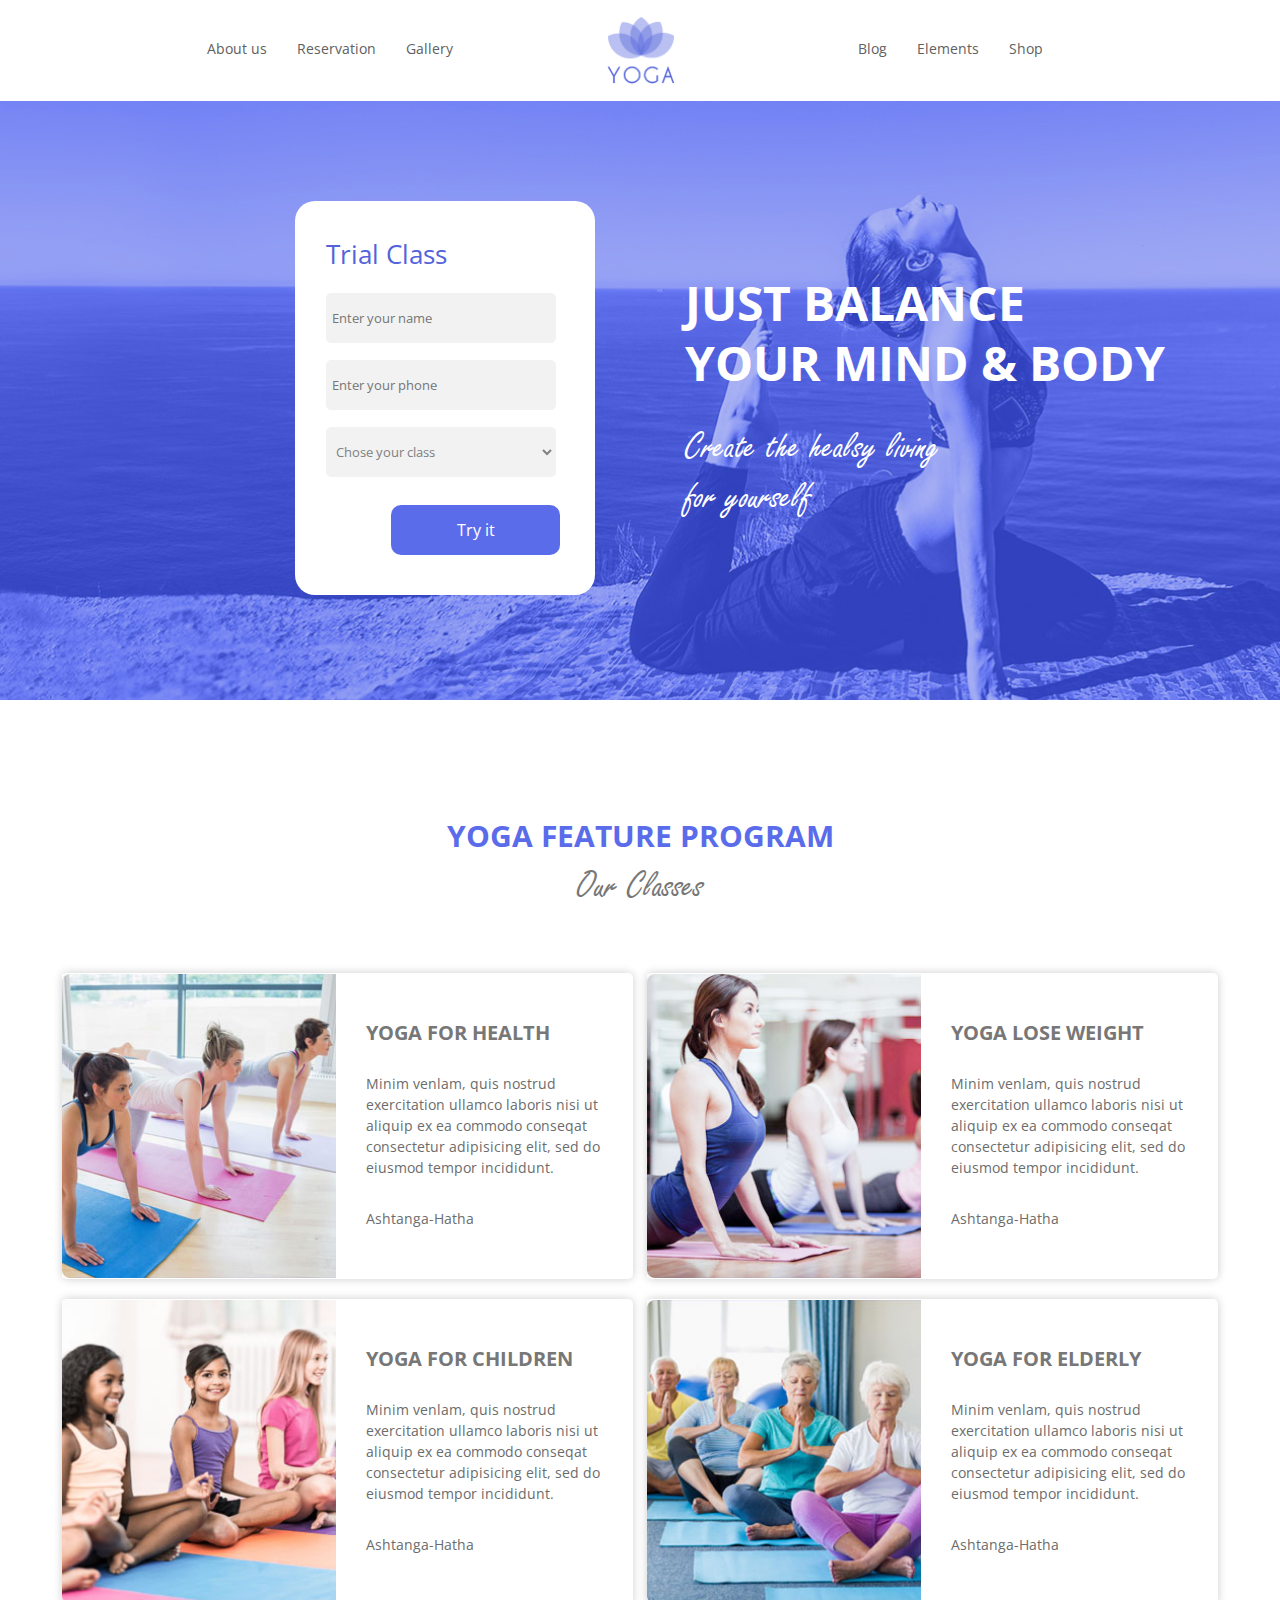
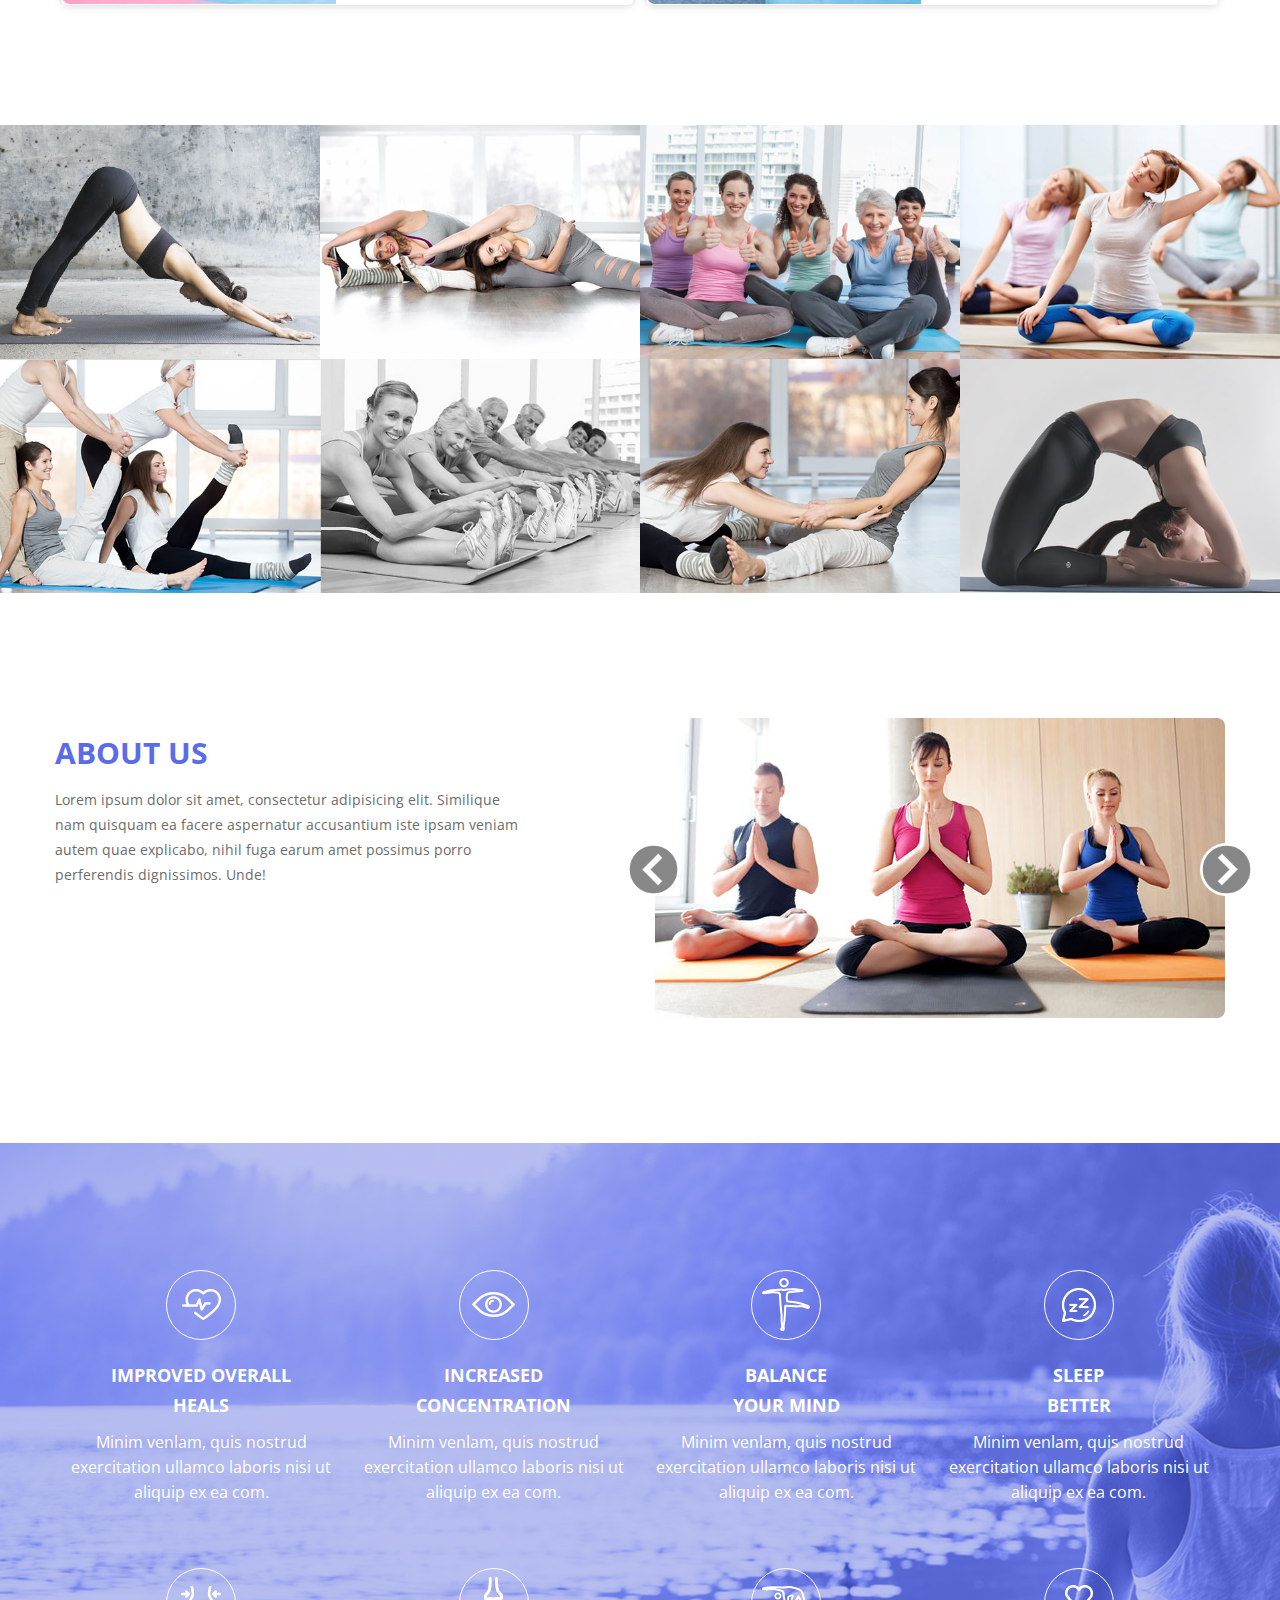
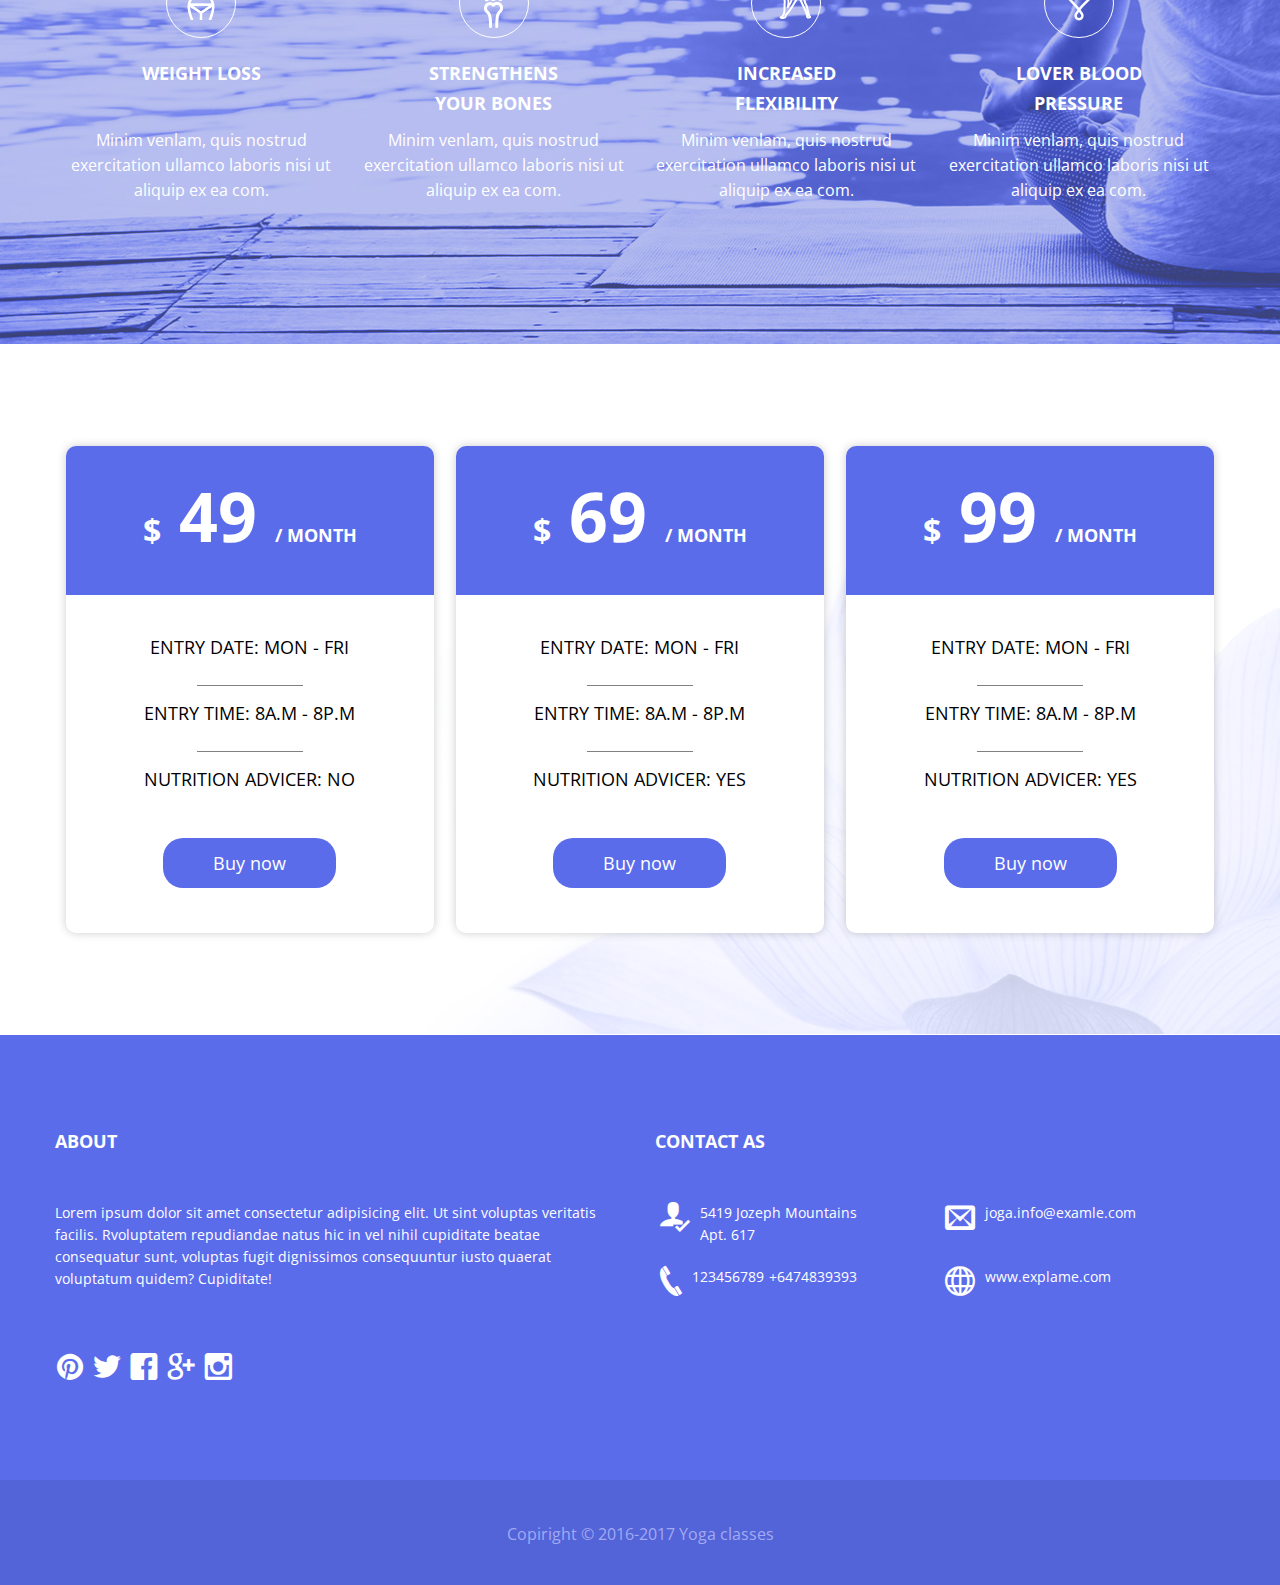
<file: index.html>
<!DOCTYPE html>
<html lang="zxx">
<head>
  <meta charset="UTF-8">
  <title>Yoga</title>
  <link href="https://fonts.googleapis.com/css?family=Open+Sans:300,300i,400,400i,600,600i,700,700i,800,800i&display=swap" rel="stylesheet">
  <link rel="stylesheet" href="https://cdnjs.cloudflare.com/ajax/libs/font-awesome/5.12.1/css/all.min.css">
  <link rel="stylesheet" type="text/css" href="icons/style.css">
  <link rel="stylesheet" type="text/css" href="all.css">
  <meta name="viewport" content="width=device-width, initial-scale=1.0" />
</head>
<body>
  <div id="wrapper">
    <header>
      <div class="container navbar">
        <div class="logo">
          <a href="#"><img src="img/logo.png" alt="" width="67"></a>
        </div>
        <input id="ch" type="checkbox">
        <label class="mbox" for="ch">
          <span></span>
        </label>
        <div class="topic">
          <ul class="menu">
            <li><a class="menu_item" href="#">About us</a></li>
            <li><a class="menu_item" href="#">Reservation</a></li>
            <li><a class="menu_item" href="#">Gallery</a></li>
          </ul>
          <ul class="menu">
            <li><a class="menu_item" href="#">Blog</a></li>
            <li><a class="menu_item" href="#">Elements</a></li>
            <li><a class="menu_item" href="#">Shop</a></li>
          </ul>
        </div>
      </div>
    </header>
    <main id="main">
      <div id="registr">
        <div class="container">
        <div class="reg_container">
          <div class="reg_content">
            <div id="reg_box">
              <p>Trial Class</p>
              <div class="container_box">
                <form action="action_page.php">
                  <input type="text" id="fname" name="firstname" placeholder="Enter your name">
                  <input type="text" id="phone" name="lastname" placeholder="Enter your phone">
                  <select id="chose" name="chose">
                    <option value="class">Chose your class</option>
                    <option value="class">1</option>
                    <option value="class">2</option>
                  </select>
                  <input type="submit" value="Try it">
                </form>
              </div>
            </div>
          </div>
          <div class="reg_content">
            <div id="reg_text">
                <h2>JUST BALANCE<br>YOUR MIND & BODY</h2><br>
                <p>Create the healsy living<br>for yourself</p>
            </div>
          </div>
        </div>
        </div>
      </div>
      <div id="classes">
        <div class="container">
          <div class="cl_content">
            <h2 >YOGA FEATURE PROGRAM</h2>
            <p>Our Classes</p>
            <ul class="cl_cards">
              <li>
                <div class="cl_card">
                  <div class="img_box">
                    <img src="img/img-01.jpg" alt="">
                  </div>
                  <div class="text_box">
                    <h2>YOGA FOR HEALTH</h2><br>
                    <p>Minim venlam, quis nostrud exercitation ullamco laboris nisi ut aliquip ex ea commodo conseqat consectetur adipisicing elit, sed do eiusmod tempor incididunt.</p><br>
                    <p>Ashtanga-Hatha</p>
                  </div>
                </div>
              </li>
              <li>
                <div class="cl_card">
                  <div class="img_box">
                    <img src="img/img-02.jpg" alt="">
                  </div>
                  <div class="text_box">
                    <h2>YOGA LOSE WEIGHT</h2><br>
                    <p>Minim venlam, quis nostrud exercitation ullamco laboris nisi ut aliquip ex ea commodo conseqat consectetur adipisicing elit, sed do eiusmod tempor incididunt.</p><br>
                    <p>Ashtanga-Hatha</p>
                  </div>
                </div>
              </li>
              <li>
                <div class="cl_card">
                  <div class="img_box">
                    <img src="img/img-03.jpg" alt="">
                  </div>
                  <div class="text_box">
                    <h2>YOGA FOR CHILDREN</h2><br>
                    <p>Minim venlam, quis nostrud exercitation ullamco laboris nisi ut aliquip ex ea commodo conseqat consectetur adipisicing elit, sed do eiusmod tempor incididunt.</p><br>
                    <p>Ashtanga-Hatha</p>
                  </div>
                </div>
              </li>
              <li>
                <div class="cl_card">
                  <div class="img_box">
                    <img src="img/img-04.jpg" alt="">
                  </div>
                  <div class="text_box">
                    <h2>YOGA FOR ELDERLY</h2><br>
                    <p>Minim venlam, quis nostrud exercitation ullamco laboris nisi ut aliquip ex ea commodo conseqat consectetur adipisicing elit, sed do eiusmod tempor incididunt.</p><br>
                    <p>Ashtanga-Hatha</p>
                  </div>
                </div>
              </li>
            </ul>
          </div>
        </div>
      </div>
      <div id="gallery">
        <ul class="list-img">
          <li><a class="item" href="#"><img src="img/img-05.jpg" alt=""></a></li>
          <li><a class="item" href="#"><img src="img/img-06.jpg" alt=""></a></li>
          <li><a class="item" href="#"><img src="img/img-07.jpg" alt=""></a></li>
          <li><a class="item" href="#"><img src="img/img-08.jpg" alt=""></a></li>
          <li><a class="item" href="#"><img src="img/img-09.jpg" alt=""></a></li>
          <li><a class="item" href="#"><img src="img/img-10.jpg" alt=""></a></li>
          <li><a class="item" href="#"><img src="img/img-11.jpg" alt=""></a></li>
          <li><a class="item" href="#"><img src="img/img-12.jpg" alt=""></a></li>
        </ul>
      </div>
      <div id="about_us">
        <div class="container">
          <div class="about_us">
            <div class="ab_text">
              <div class="ab_content">
                <h2>ABOUT US</h2>
                <p>Lorem ipsum dolor sit amet, consectetur adipisicing elit. Similique nam quisquam ea facere aspernatur accusantium iste ipsam veniam autem quae explicabo, nihil fuga earum amet possimus porro perferendis dignissimos. Unde!</p>
              </div>
            </div>
            <div class="slider">
              <div class="all">
                <input checked type="radio" name="respond" id="desktop">
                  <article id="slider">
                      <input checked type="radio" name="slider" id="switch1">
                      <input type="radio" name="slider" id="switch2">
                      <input type="radio" name="slider" id="switch3">
                      <input type="radio" name="slider" id="switch4">
                       <input type="radio" name="slider" id="switch5">
                    <div id="slides">
                      <div id="overflow">
                        <div class="image">
                          <article><img src="img/img-13.jpg" alt=""></article>
                          <article><img src="img/img-13.jpg" alt=""></article>
                          <article><img src="img/img-13.jpg" alt=""></article>
                          <article><img src="img/img-13.jpg" alt=""></article>
                          <article><img src="img/img-13.jpg" alt=""></article>
                        </div>
                      </div>
                    </div>
                    <div id="controls">
                      <label for="switch1"></label>
                      <label for="switch2"></label>
                      <label for="switch3"></label>
                      <label for="switch4"></label>
                      <label for="switch5"></label>
                    </div>
                  </article>
              </div>
            </div>
          </div>
        </div>
      </div>
      <div id="properties" >
        <div class="container">
          <ul class="prop_cards">
            <li>
              <div class="pr_card">
                <div class="card_img"><img src="img/ico-01.png" alt=""></div>
                <div class="card_text">
                  <h2>IMPROVED OVERALL<br> HEALS</h2>
                  <p>Minim venlam, quis nostrud exercitation ullamco laboris nisi ut aliquip ex ea com.</p>
                </div>
              </div>
            </li>
            <li>
              <div class="pr_card">
                <div class="card_img"><img src="img/ico-02.png" alt=""></div>
                <div class="card_text">
                  <h2>INCREASED<br> CONCENTRATION</h2>
                  <p>Minim venlam, quis nostrud exercitation ullamco laboris nisi ut aliquip ex ea com.</p>
                </div>
              </div>
            </li>
            <li>
              <div class="pr_card">
                <div class="card_img"><img src="img/ico-03.png" alt=""></div>
                <div class="card_text">
                  <h2>BALANCE<br>YOUR MIND</h2>
                  <p>Minim venlam, quis nostrud exercitation ullamco laboris nisi ut aliquip ex ea com.</p>
                </div>
              </div>
            </li>
            <li>
              <div class="pr_card">
                <div class="card_img"><img src="img/ico-04.png" alt=""></div>
                <div class="card_text">
                  <h2>SLEEP<br>BETTER</h2>
                  <p>Minim venlam, quis nostrud exercitation ullamco laboris nisi ut aliquip ex ea com.</p>
                </div>
              </div>
            </li>
            <li>
              <div class="pr_card">
                <div class="card_img"><img src="img/ico-05.png" alt=""></div>
                <div class="card_text">
                  <h2>WEIGHT LOSS</h2>
                  <p>Minim venlam, quis nostrud exercitation ullamco laboris nisi ut aliquip ex ea com.</p>
                </div>
              </div>
            </li>
            <li>
              <div class="pr_card">
                <div class="card_img"><img src="img/ico-06.png" alt=""></div>
                <div class="card_text">
                  <h2>STRENGTHENS<br>YOUR BONES</h2>
                  <p>Minim venlam, quis nostrud exercitation ullamco laboris nisi ut aliquip ex ea com.</p>
                </div>
              </div>
            </li>
            <li>
              <div class="pr_card">
                <div class="card_img"><img src="img/ico-07.png" alt=""></div>
                <div class="card_text">
                  <h2>INCREASED<br> FLEXIBILITY</h2>
                  <p>Minim venlam, quis nostrud exercitation ullamco laboris nisi ut aliquip ex ea com.</p>
                </div>
              </div>
            </li>
            <li>
              <div class="pr_card">
                <div class="card_img"><img src="img/ico-08.png" alt=""></div>
                <div class="card_text">
                  <h2>LOVER BLOOD<br> PRESSURE</h2>
                  <p>Minim venlam, quis nostrud exercitation ullamco laboris nisi ut aliquip ex ea com.</p>
                </div>
              </div>
            </li>
          </ul>
        </div>
      </div>
      <div id="buy">
        <div class="price">
          <div class="container">
            <ul class="price_all">
              <li>
                <div class="price_card">
                  <h2><sup>&#36;</sup> 49 <sub>/ MONTH</sub></h2>
                  <div class="price_content">
                    <ul class="date">
                      <li>ENTRY DATE: MON - FRI</li>
                      <li>ENTRY TIME: 8A.M - 8P.M</li>
                      <li>NUTRITION ADVICER: NO</li>
                    </ul>
                    <a href="#">Buy now</a>
                  </div>
                </div>
              </li>
              <li>
                <div class="price_card">
                  <h2><sup>&#36;</sup> 69 <sub>/ MONTH</sub></h2>
                  <div class="price_content">
                    <ul class="date">
                      <li>ENTRY DATE: MON - FRI</li>
                      <li>ENTRY TIME: 8A.M - 8P.M</li>
                      <li>NUTRITION ADVICER: YES</li>
                    </ul>
                    <a href="#">Buy now</a>
                  </div>
                </div>
              </li>
              <li>
                <div class="price_card">
                  <h2><sup>&#36;</sup> 99 <sub>/ MONTH</sub></h2>
                  <div class="price_content">
                    <ul class="date">
                      <li>ENTRY DATE: MON - FRI</li>
                      <li>ENTRY TIME: 8A.M - 8P.M</li>
                      <li>NUTRITION ADVICER: YES</li>
                    </ul>
                    <a href="#">Buy now</a>
                  </div>
                </div>
              </li>
            </ul>
          </div>
        </div>
        <div class="bloquotes">
          <div class="container">

          </div>
        </div>
      </div>
    </main>
    <footer id="footer">
      <div class="wrap_footer1">
        <div class="container">
          <div class="wrap_footer">
            <div class="about_footer">
              <h2>About</h2>
              <div class="about_footer_info">
                <p>Lorem ipsum dolor sit amet consectetur adipisicing elit. Ut sint voluptas veritatis facilis. Rvoluptatem repudiandae natus hic in vel nihil cupiditate beatae consequatur sunt, voluptas fugit dignissimos consequuntur iusto quaerat voluptatum quidem? Cupiditate!</p>
                <div>
                  <ul class="sots_ico">
                    <li><a href="#"><span class="icon-pinterest"></span></a></li>
                    <li><a href="#"><span class="icon-twitter"></span></a></li>
                    <li><a href="#"><span class="icon-facebook"></span></a></li>
                    <li><a href="#"><span class="icon-google"></span></a></li>
                    <li><a href="#"><span class="icon-instagram"></span></a></li>
                  </ul>
                </div>
              </div>
            </div>
            <div class="contacts_footer">
              <h2>Contact as</h2>
              <div class="contact_info">
                <div class="info_item_contact">
                  <a href="#">
                    <span class="icon-user-check"></span>
                  </a>
                  <a href="#">
                    <p>5419 Jozeph Mountains<br>Apt. 617</p>
                  </a>
                </div>
                <div class="info_item_contact">
                  <a href="#"><span class="icon-envelop"></span></a>
                  <a href="mailto:joga.info@examle.com"><p>joga.info@examle.com</p></a>
                </div>
                <div class="info_item_contact">
                  <a href="#">
                    <span class="icon-phone phone"></span>
                  </a>
                  <a href="#">
                    <p>123456789</p>
                  </a>
                  <a href="#">
                    <p>+6474839393</p>
                  </a>
                </div>
                <div class="info_item_contact">
                  <a href="#">
                    <span class="icon-eart"></span>
                  </a>
                  <a>
                    <p>www.explame.com</p>
                  </a>
                </div>
              </div>
            </div>
          </div>
        </div>
      </div>
          <div class="copyright">
            <div class="container">
              <a href="#">
                <h2>Copiright &copy; 2016-2017 Yoga classes</h2>
              </a>
            </div>
          </div>
    </footer>
  </div>
</body>
</html>
</file>
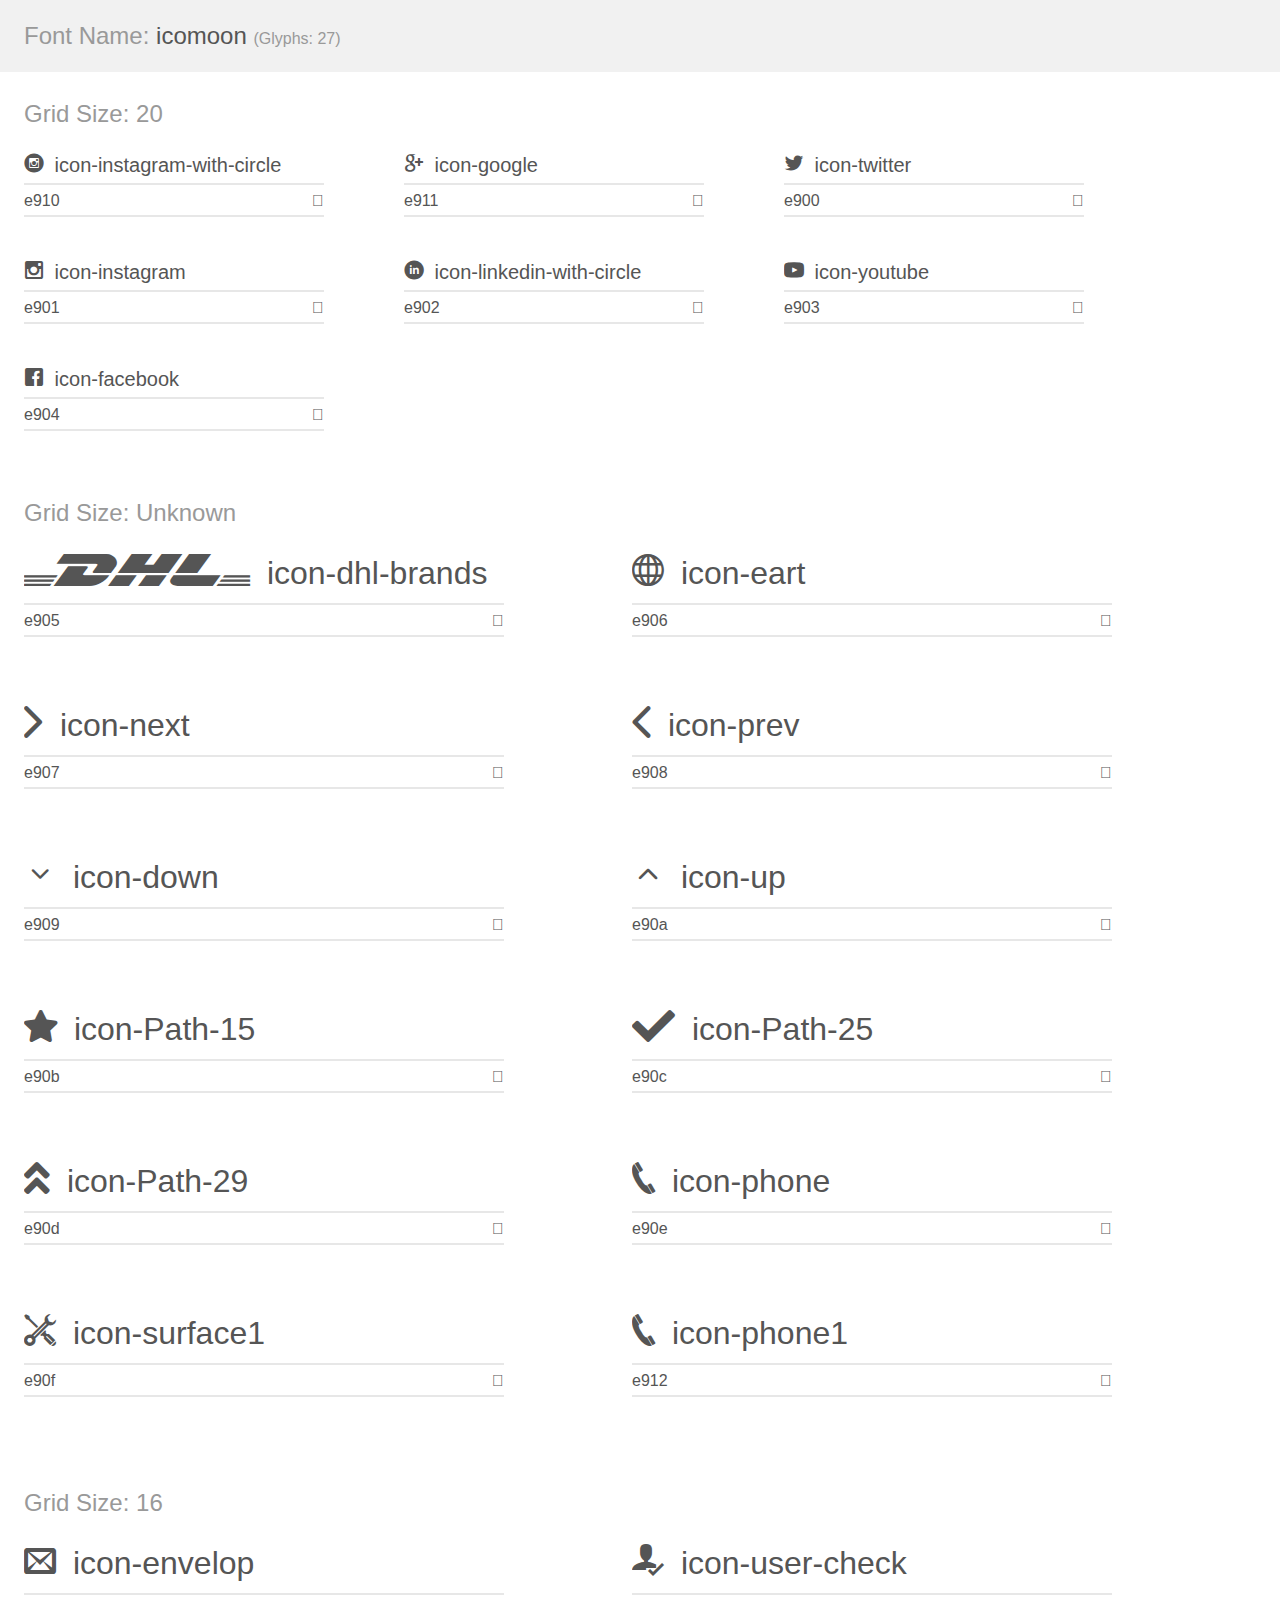
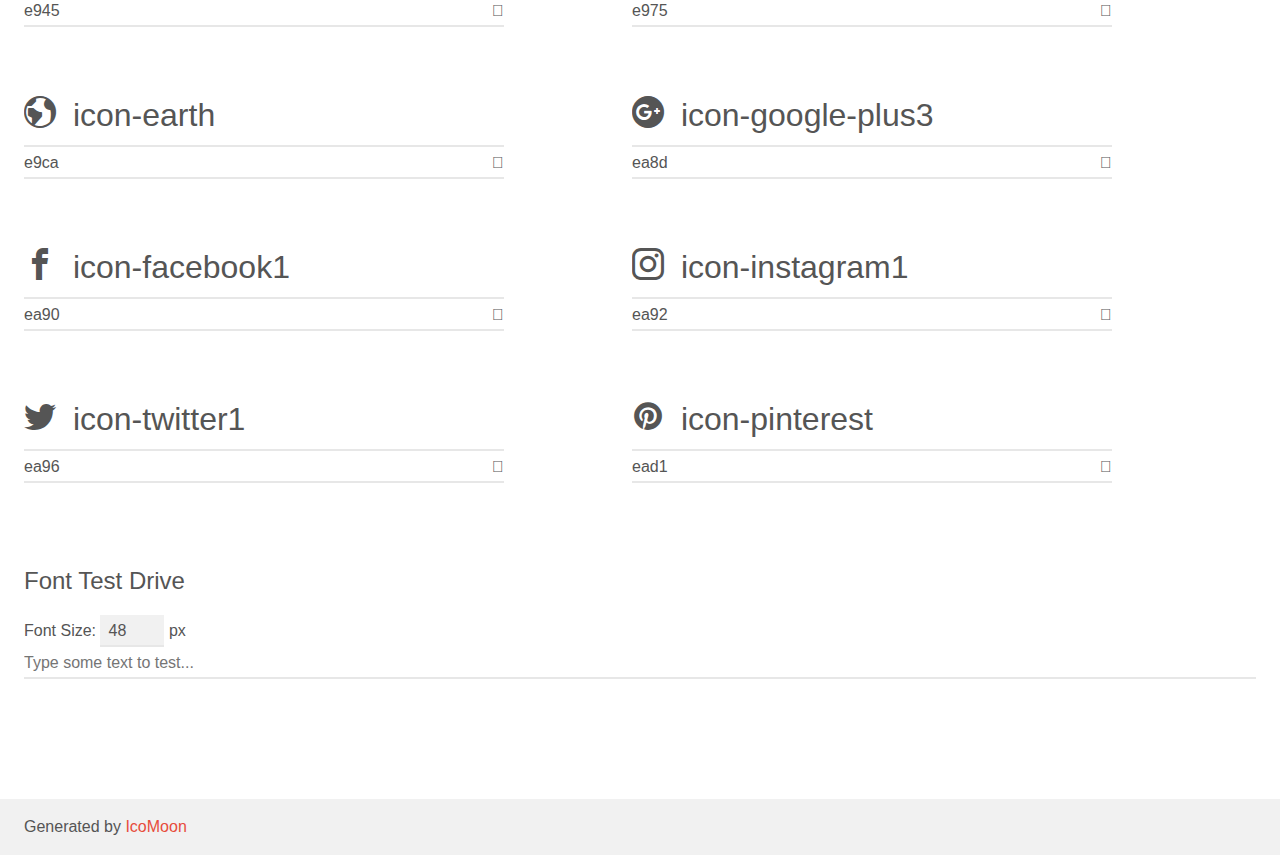
<file: icons/demo.html>
<!doctype html>
<html>
<head>
    <meta charset="utf-8">
    <title>IcoMoon Demo</title>
    <meta name="description" content="An Icon Font Generated By IcoMoon.io">
    <meta name="viewport" content="width=device-width, initial-scale=1">
    <link rel="stylesheet" href="demo-files/demo.css">
    <link rel="stylesheet" href="style.css"></head>
<body>
    <div class="bgc1 clearfix">
        <h1 class="mhmm mvm"><span class="fgc1">Font Name:</span> icomoon <small class="fgc1">(Glyphs:&nbsp;27)</small></h1>
    </div>
    <div class="clearfix mhl ptl">
        <h1 class="mvm mtn fgc1">Grid Size: 20</h1>
        <div class="glyph fs1">
            <div class="clearfix bshadow0 pbs">
                <span class="icon-instagram-with-circle"></span>
                <span class="mls"> icon-instagram-with-circle</span>
            </div>
            <fieldset class="fs0 size1of1 clearfix hidden-false">
                <input type="text" readonly value="e910" class="unit size1of2" />
                <input type="text" maxlength="1" readonly value="&#xe910;" class="unitRight size1of2 talign-right" />
            </fieldset>
            <div class="fs0 bshadow0 clearfix hidden-true">
                <span class="unit pvs fgc1">liga: </span>
                <input type="text" readonly value="" class="liga unitRight" />
            </div>
        </div>
        <div class="glyph fs1">
            <div class="clearfix bshadow0 pbs">
                <span class="icon-google"></span>
                <span class="mls"> icon-google</span>
            </div>
            <fieldset class="fs0 size1of1 clearfix hidden-false">
                <input type="text" readonly value="e911" class="unit size1of2" />
                <input type="text" maxlength="1" readonly value="&#xe911;" class="unitRight size1of2 talign-right" />
            </fieldset>
            <div class="fs0 bshadow0 clearfix hidden-true">
                <span class="unit pvs fgc1">liga: </span>
                <input type="text" readonly value="" class="liga unitRight" />
            </div>
        </div>
        <div class="glyph fs1">
            <div class="clearfix bshadow0 pbs">
                <span class="icon-twitter"></span>
                <span class="mls"> icon-twitter</span>
            </div>
            <fieldset class="fs0 size1of1 clearfix hidden-false">
                <input type="text" readonly value="e900" class="unit size1of2" />
                <input type="text" maxlength="1" readonly value="&#xe900;" class="unitRight size1of2 talign-right" />
            </fieldset>
            <div class="fs0 bshadow0 clearfix hidden-true">
                <span class="unit pvs fgc1">liga: </span>
                <input type="text" readonly value="" class="liga unitRight" />
            </div>
        </div>
        <div class="glyph fs1">
            <div class="clearfix bshadow0 pbs">
                <span class="icon-instagram"></span>
                <span class="mls"> icon-instagram</span>
            </div>
            <fieldset class="fs0 size1of1 clearfix hidden-false">
                <input type="text" readonly value="e901" class="unit size1of2" />
                <input type="text" maxlength="1" readonly value="&#xe901;" class="unitRight size1of2 talign-right" />
            </fieldset>
            <div class="fs0 bshadow0 clearfix hidden-true">
                <span class="unit pvs fgc1">liga: </span>
                <input type="text" readonly value="" class="liga unitRight" />
            </div>
        </div>
        <div class="glyph fs1">
            <div class="clearfix bshadow0 pbs">
                <span class="icon-linkedin-with-circle"></span>
                <span class="mls"> icon-linkedin-with-circle</span>
            </div>
            <fieldset class="fs0 size1of1 clearfix hidden-false">
                <input type="text" readonly value="e902" class="unit size1of2" />
                <input type="text" maxlength="1" readonly value="&#xe902;" class="unitRight size1of2 talign-right" />
            </fieldset>
            <div class="fs0 bshadow0 clearfix hidden-true">
                <span class="unit pvs fgc1">liga: </span>
                <input type="text" readonly value="" class="liga unitRight" />
            </div>
        </div>
        <div class="glyph fs1">
            <div class="clearfix bshadow0 pbs">
                <span class="icon-youtube"></span>
                <span class="mls"> icon-youtube</span>
            </div>
            <fieldset class="fs0 size1of1 clearfix hidden-false">
                <input type="text" readonly value="e903" class="unit size1of2" />
                <input type="text" maxlength="1" readonly value="&#xe903;" class="unitRight size1of2 talign-right" />
            </fieldset>
            <div class="fs0 bshadow0 clearfix hidden-true">
                <span class="unit pvs fgc1">liga: </span>
                <input type="text" readonly value="" class="liga unitRight" />
            </div>
        </div>
        <div class="glyph fs1">
            <div class="clearfix bshadow0 pbs">
                <span class="icon-facebook"></span>
                <span class="mls"> icon-facebook</span>
            </div>
            <fieldset class="fs0 size1of1 clearfix hidden-false">
                <input type="text" readonly value="e904" class="unit size1of2" />
                <input type="text" maxlength="1" readonly value="&#xe904;" class="unitRight size1of2 talign-right" />
            </fieldset>
            <div class="fs0 bshadow0 clearfix hidden-true">
                <span class="unit pvs fgc1">liga: </span>
                <input type="text" readonly value="" class="liga unitRight" />
            </div>
        </div>
    </div>
    <div class="clearfix mhl ptl">
        <h1 class="mvm mtn fgc1">Grid Size: Unknown</h1>
        <div class="glyph fs2">
            <div class="clearfix bshadow0 pbs">
                <span class="icon-dhl-brands"></span>
                <span class="mls"> icon-dhl-brands</span>
            </div>
            <fieldset class="fs0 size1of1 clearfix hidden-false">
                <input type="text" readonly value="e905" class="unit size1of2" />
                <input type="text" maxlength="1" readonly value="&#xe905;" class="unitRight size1of2 talign-right" />
            </fieldset>
            <div class="fs0 bshadow0 clearfix hidden-true">
                <span class="unit pvs fgc1">liga: </span>
                <input type="text" readonly value="" class="liga unitRight" />
            </div>
        </div>
        <div class="glyph fs2">
            <div class="clearfix bshadow0 pbs">
                <span class="icon-eart"></span>
                <span class="mls"> icon-eart</span>
            </div>
            <fieldset class="fs0 size1of1 clearfix hidden-false">
                <input type="text" readonly value="e906" class="unit size1of2" />
                <input type="text" maxlength="1" readonly value="&#xe906;" class="unitRight size1of2 talign-right" />
            </fieldset>
            <div class="fs0 bshadow0 clearfix hidden-true">
                <span class="unit pvs fgc1">liga: </span>
                <input type="text" readonly value="" class="liga unitRight" />
            </div>
        </div>
        <div class="glyph fs2">
            <div class="clearfix bshadow0 pbs">
                <span class="icon-next"></span>
                <span class="mls"> icon-next</span>
            </div>
            <fieldset class="fs0 size1of1 clearfix hidden-false">
                <input type="text" readonly value="e907" class="unit size1of2" />
                <input type="text" maxlength="1" readonly value="&#xe907;" class="unitRight size1of2 talign-right" />
            </fieldset>
            <div class="fs0 bshadow0 clearfix hidden-true">
                <span class="unit pvs fgc1">liga: </span>
                <input type="text" readonly value="" class="liga unitRight" />
            </div>
        </div>
        <div class="glyph fs2">
            <div class="clearfix bshadow0 pbs">
                <span class="icon-prev"></span>
                <span class="mls"> icon-prev</span>
            </div>
            <fieldset class="fs0 size1of1 clearfix hidden-false">
                <input type="text" readonly value="e908" class="unit size1of2" />
                <input type="text" maxlength="1" readonly value="&#xe908;" class="unitRight size1of2 talign-right" />
            </fieldset>
            <div class="fs0 bshadow0 clearfix hidden-true">
                <span class="unit pvs fgc1">liga: </span>
                <input type="text" readonly value="" class="liga unitRight" />
            </div>
        </div>
        <div class="glyph fs2">
            <div class="clearfix bshadow0 pbs">
                <span class="icon-down"></span>
                <span class="mls"> icon-down</span>
            </div>
            <fieldset class="fs0 size1of1 clearfix hidden-false">
                <input type="text" readonly value="e909" class="unit size1of2" />
                <input type="text" maxlength="1" readonly value="&#xe909;" class="unitRight size1of2 talign-right" />
            </fieldset>
            <div class="fs0 bshadow0 clearfix hidden-true">
                <span class="unit pvs fgc1">liga: </span>
                <input type="text" readonly value="" class="liga unitRight" />
            </div>
        </div>
        <div class="glyph fs2">
            <div class="clearfix bshadow0 pbs">
                <span class="icon-up"></span>
                <span class="mls"> icon-up</span>
            </div>
            <fieldset class="fs0 size1of1 clearfix hidden-false">
                <input type="text" readonly value="e90a" class="unit size1of2" />
                <input type="text" maxlength="1" readonly value="&#xe90a;" class="unitRight size1of2 talign-right" />
            </fieldset>
            <div class="fs0 bshadow0 clearfix hidden-true">
                <span class="unit pvs fgc1">liga: </span>
                <input type="text" readonly value="" class="liga unitRight" />
            </div>
        </div>
        <div class="glyph fs2">
            <div class="clearfix bshadow0 pbs">
                <span class="icon-Path-15"></span>
                <span class="mls"> icon-Path-15</span>
            </div>
            <fieldset class="fs0 size1of1 clearfix hidden-false">
                <input type="text" readonly value="e90b" class="unit size1of2" />
                <input type="text" maxlength="1" readonly value="&#xe90b;" class="unitRight size1of2 talign-right" />
            </fieldset>
            <div class="fs0 bshadow0 clearfix hidden-true">
                <span class="unit pvs fgc1">liga: </span>
                <input type="text" readonly value="" class="liga unitRight" />
            </div>
        </div>
        <div class="glyph fs2">
            <div class="clearfix bshadow0 pbs">
                <span class="icon-Path-25"></span>
                <span class="mls"> icon-Path-25</span>
            </div>
            <fieldset class="fs0 size1of1 clearfix hidden-false">
                <input type="text" readonly value="e90c" class="unit size1of2" />
                <input type="text" maxlength="1" readonly value="&#xe90c;" class="unitRight size1of2 talign-right" />
            </fieldset>
            <div class="fs0 bshadow0 clearfix hidden-true">
                <span class="unit pvs fgc1">liga: </span>
                <input type="text" readonly value="" class="liga unitRight" />
            </div>
        </div>
        <div class="glyph fs2">
            <div class="clearfix bshadow0 pbs">
                <span class="icon-Path-29"></span>
                <span class="mls"> icon-Path-29</span>
            </div>
            <fieldset class="fs0 size1of1 clearfix hidden-false">
                <input type="text" readonly value="e90d" class="unit size1of2" />
                <input type="text" maxlength="1" readonly value="&#xe90d;" class="unitRight size1of2 talign-right" />
            </fieldset>
            <div class="fs0 bshadow0 clearfix hidden-true">
                <span class="unit pvs fgc1">liga: </span>
                <input type="text" readonly value="" class="liga unitRight" />
            </div>
        </div>
        <div class="glyph fs2">
            <div class="clearfix bshadow0 pbs">
                <span class="icon-phone"></span>
                <span class="mls"> icon-phone</span>
            </div>
            <fieldset class="fs0 size1of1 clearfix hidden-false">
                <input type="text" readonly value="e90e" class="unit size1of2" />
                <input type="text" maxlength="1" readonly value="&#xe90e;" class="unitRight size1of2 talign-right" />
            </fieldset>
            <div class="fs0 bshadow0 clearfix hidden-true">
                <span class="unit pvs fgc1">liga: </span>
                <input type="text" readonly value="" class="liga unitRight" />
            </div>
        </div>
        <div class="glyph fs2">
            <div class="clearfix bshadow0 pbs">
                <span class="icon-surface1"></span>
                <span class="mls"> icon-surface1</span>
            </div>
            <fieldset class="fs0 size1of1 clearfix hidden-false">
                <input type="text" readonly value="e90f" class="unit size1of2" />
                <input type="text" maxlength="1" readonly value="&#xe90f;" class="unitRight size1of2 talign-right" />
            </fieldset>
            <div class="fs0 bshadow0 clearfix hidden-true">
                <span class="unit pvs fgc1">liga: </span>
                <input type="text" readonly value="" class="liga unitRight" />
            </div>
        </div>
        <div class="glyph fs2">
            <div class="clearfix bshadow0 pbs">
                <span class="icon-phone1"></span>
                <span class="mls"> icon-phone1</span>
            </div>
            <fieldset class="fs0 size1of1 clearfix hidden-false">
                <input type="text" readonly value="e912" class="unit size1of2" />
                <input type="text" maxlength="1" readonly value="&#xe912;" class="unitRight size1of2 talign-right" />
            </fieldset>
            <div class="fs0 bshadow0 clearfix hidden-true">
                <span class="unit pvs fgc1">liga: </span>
                <input type="text" readonly value="" class="liga unitRight" />
            </div>
        </div>
    </div>
    <div class="clearfix mhl ptl">
        <h1 class="mvm mtn fgc1">Grid Size: 16</h1>
        <div class="glyph fs3">
            <div class="clearfix bshadow0 pbs">
                <span class="icon-envelop"></span>
                <span class="mls"> icon-envelop</span>
            </div>
            <fieldset class="fs0 size1of1 clearfix hidden-false">
                <input type="text" readonly value="e945" class="unit size1of2" />
                <input type="text" maxlength="1" readonly value="&#xe945;" class="unitRight size1of2 talign-right" />
            </fieldset>
            <div class="fs0 bshadow0 clearfix hidden-true">
                <span class="unit pvs fgc1">liga: </span>
                <input type="text" readonly value="envelop, mail" class="liga unitRight" />
            </div>
        </div>
        <div class="glyph fs3">
            <div class="clearfix bshadow0 pbs">
                <span class="icon-user-check"></span>
                <span class="mls"> icon-user-check</span>
            </div>
            <fieldset class="fs0 size1of1 clearfix hidden-false">
                <input type="text" readonly value="e975" class="unit size1of2" />
                <input type="text" maxlength="1" readonly value="&#xe975;" class="unitRight size1of2 talign-right" />
            </fieldset>
            <div class="fs0 bshadow0 clearfix hidden-true">
                <span class="unit pvs fgc1">liga: </span>
                <input type="text" readonly value="user-check, user4" class="liga unitRight" />
            </div>
        </div>
        <div class="glyph fs3">
            <div class="clearfix bshadow0 pbs">
                <span class="icon-earth"></span>
                <span class="mls"> icon-earth</span>
            </div>
            <fieldset class="fs0 size1of1 clearfix hidden-false">
                <input type="text" readonly value="e9ca" class="unit size1of2" />
                <input type="text" maxlength="1" readonly value="&#xe9ca;" class="unitRight size1of2 talign-right" />
            </fieldset>
            <div class="fs0 bshadow0 clearfix hidden-true">
                <span class="unit pvs fgc1">liga: </span>
                <input type="text" readonly value="earth, globe2" class="liga unitRight" />
            </div>
        </div>
        <div class="glyph fs3">
            <div class="clearfix bshadow0 pbs">
                <span class="icon-google-plus3"></span>
                <span class="mls"> icon-google-plus3</span>
            </div>
            <fieldset class="fs0 size1of1 clearfix hidden-false">
                <input type="text" readonly value="ea8d" class="unit size1of2" />
                <input type="text" maxlength="1" readonly value="&#xea8d;" class="unitRight size1of2 talign-right" />
            </fieldset>
            <div class="fs0 bshadow0 clearfix hidden-true">
                <span class="unit pvs fgc1">liga: </span>
                <input type="text" readonly value="google-plus3, brand7" class="liga unitRight" />
            </div>
        </div>
        <div class="glyph fs3">
            <div class="clearfix bshadow0 pbs">
                <span class="icon-facebook1"></span>
                <span class="mls"> icon-facebook1</span>
            </div>
            <fieldset class="fs0 size1of1 clearfix hidden-false">
                <input type="text" readonly value="ea90" class="unit size1of2" />
                <input type="text" maxlength="1" readonly value="&#xea90;" class="unitRight size1of2 talign-right" />
            </fieldset>
            <div class="fs0 bshadow0 clearfix hidden-true">
                <span class="unit pvs fgc1">liga: </span>
                <input type="text" readonly value="facebook, brand10" class="liga unitRight" />
            </div>
        </div>
        <div class="glyph fs3">
            <div class="clearfix bshadow0 pbs">
                <span class="icon-instagram1"></span>
                <span class="mls"> icon-instagram1</span>
            </div>
            <fieldset class="fs0 size1of1 clearfix hidden-false">
                <input type="text" readonly value="ea92" class="unit size1of2" />
                <input type="text" maxlength="1" readonly value="&#xea92;" class="unitRight size1of2 talign-right" />
            </fieldset>
            <div class="fs0 bshadow0 clearfix hidden-true">
                <span class="unit pvs fgc1">liga: </span>
                <input type="text" readonly value="instagram, brand12" class="liga unitRight" />
            </div>
        </div>
        <div class="glyph fs3">
            <div class="clearfix bshadow0 pbs">
                <span class="icon-twitter1"></span>
                <span class="mls"> icon-twitter1</span>
            </div>
            <fieldset class="fs0 size1of1 clearfix hidden-false">
                <input type="text" readonly value="ea96" class="unit size1of2" />
                <input type="text" maxlength="1" readonly value="&#xea96;" class="unitRight size1of2 talign-right" />
            </fieldset>
            <div class="fs0 bshadow0 clearfix hidden-true">
                <span class="unit pvs fgc1">liga: </span>
                <input type="text" readonly value="twitter, brand16" class="liga unitRight" />
            </div>
        </div>
        <div class="glyph fs3">
            <div class="clearfix bshadow0 pbs">
                <span class="icon-pinterest"></span>
                <span class="mls"> icon-pinterest</span>
            </div>
            <fieldset class="fs0 size1of1 clearfix hidden-false">
                <input type="text" readonly value="ead1" class="unit size1of2" />
                <input type="text" maxlength="1" readonly value="&#xead1;" class="unitRight size1of2 talign-right" />
            </fieldset>
            <div class="fs0 bshadow0 clearfix hidden-true">
                <span class="unit pvs fgc1">liga: </span>
                <input type="text" readonly value="pinterest, brand72" class="liga unitRight" />
            </div>
        </div>
    </div>

    <!--[if gt IE 8]><!-->
    <div class="mhl clearfix mbl">
        <h1>Font Test Drive</h1>
        <label>
            Font Size: <input id="fontSize" type="number" class="textbox0 mbm"
            min="8" value="48" />
            px
        </label>
        <input id="testText" type="text" class="phl size1of1 mvl"
        placeholder="Type some text to test..." value=""/>
        <div id="testDrive" class="icon-" style="font-family: icomoon">&nbsp;
        </div>
    </div>
    <!--<![endif]-->
    <div class="bgc1 clearfix">
        <p class="mhl">Generated by <a href="https://icomoon.io/app">IcoMoon</a></p>
    </div>

    <script src="demo-files/demo.js"></script>
</body>
</html>
</file>
<file: icons/style.css>
@font-face {
  font-family: 'icomoon';
  src:  url('fonts/icomoon.eot?egglp4');
  src:  url('fonts/icomoon.eot?egglp4#iefix') format('embedded-opentype'),
    url('fonts/icomoon.ttf?egglp4') format('truetype'),
    url('fonts/icomoon.woff?egglp4') format('woff'),
    url('fonts/icomoon.svg?egglp4#icomoon') format('svg');
  font-weight: normal;
  font-style: normal;
  font-display: block;
}

[class^="icon-"], [class*=" icon-"] {
  /* use !important to prevent issues with browser extensions that change fonts */
  font-family: 'icomoon' !important;
  speak: none;
  font-style: normal;
  font-weight: normal;
  font-variant: normal;
  text-transform: none;
  line-height: 1;

  /* Better Font Rendering =========== */
  -webkit-font-smoothing: antialiased;
  -moz-osx-font-smoothing: grayscale;
}

.icon-instagram-with-circle:before {
  content: "\e910";
}
.icon-google:before {
  content: "\e911";
}
.icon-twitter:before {
  content: "\e900";
}
.icon-instagram:before {
  content: "\e901";
}
.icon-linkedin-with-circle:before {
  content: "\e902";
}
.icon-youtube:before {
  content: "\e903";
}
.icon-facebook:before {
  content: "\e904";
}
.icon-dhl-brands:before {
  content: "\e905";
}
.icon-eart:before {
  content: "\e906";
}
.icon-next:before {
  content: "\e907";
}
.icon-prev:before {
  content: "\e908";
}
.icon-down:before {
  content: "\e909";
}
.icon-up:before {
  content: "\e90a";
}
.icon-Path-15:before {
  content: "\e90b";
}
.icon-Path-25:before {
  content: "\e90c";
}
.icon-Path-29:before {
  content: "\e90d";
}
.icon-phone:before {
  content: "\e90e";
}
.icon-surface1:before {
  content: "\e90f";
}
.icon-phone1:before {
  content: "\e912";
}
.icon-envelop:before {
  content: "\e945";
}
.icon-user-check:before {
  content: "\e975";
}
.icon-earth:before {
  content: "\e9ca";
}
.icon-google-plus3:before {
  content: "\ea8d";
}
.icon-facebook1:before {
  content: "\ea90";
}
.icon-instagram1:before {
  content: "\ea92";
}
.icon-twitter1:before {
  content: "\ea96";
}
.icon-pinterest:before {
  content: "\ead1";
}
</file>
<file: all.css>
html, body, div, span, applet, object, iframe,
h1, h2, h3, h4, h5, h6, p, blockquote, pre,
a, abbr, acronym, address, big, cite, code,
del, dfn, em, img, ins, kbd, q, s, samp,
small, strike, strong, sub, sup, tt, var,
b, u, i, center,
dl, dt, dd, ol, ul, li,
fieldset, form, label, legend,
table, caption, tbody, tfoot, thead, tr, th, td,
article, aside, canvas, details, embed,
figure, figcaption, footer, header, hgroup,
menu, nav, output, ruby, section, summary,
time, mark, audio, video {
  margin: 0;
  padding: 0;
  border: 0;
  font-size: 100%;
  font: inherit;
  vertical-align: baseline;
}

article, aside, details, figcaption, figure,
footer, header, hgroup, menu, nav, section {
  display: block;
}
body {
  line-height: 1;
  font-size: 30px;
}
ol, ul {
  list-style: none;
}
blockquote, q {
  quotes: none;
}
blockquote:before, blockquote:after,
q:before, q:after {
  content: '';
  content: none;
}
table {
  border-collapse: collapse;
  border-spacing: 0; 
}
*,
*:before, 
*:after{
  box-sizing: border-box; 
}
img{
  max-width: 100%;
  height: auto;
  vertical-align: middle;
}
@font-face {
  font-family: 'FREESCPT';
  src: url('fonts/FREESCPT.eot');
  src: url('fonts/FREESCPT.eot') format('embedded-opentype'),
      url('fonts/FREESCPT.woff2') format('woff2'),
      url('fonts/FREESCPT.woff') format('woff'),
      url('fonts/FREESCPT.ttf') format('truetype'),
      url('fonts/FREESCPT.svg#FREESCPT') format('svg');
}

#wrapper {
  width: 100%;
  overflow: hidden;
  position: relative;
}
.container{
  max-width: 1200px;
  padding: 0 15px;
  margin: 0 auto;
}

body{
  display: flex;
  flex-direction: column;
}

header{
  position: relative;
}
.navbar{
  padding: 42px 15px 45px 15px;
}
#ch{
  display: none;
}
.topic{
  display: flex;
  justify-content: space-between;
}
.logo{
  left: calc(50% - 33px);
  bottom: calc(50% - 33px);
  position: absolute;
}
.menu{
  display: flex;
  font-family: 'Open Sans','Helvetica','Verdana', sans-serif;
  font-size: 14px;
  line-height: 1;
  width: calc(50% - 35px);
  justify-content: center;
}
.menu>li{
  padding: 0 15px;
}
.menu_item{
  position: relative;
  color: #606060;
  cursor: pointer;
  text-decoration: none;
  display: block;
}
.menu_item:after {
  display: block;
  position: absolute;
  left: 0;
  width: 0;
  height: 1px;
  background-color: #5363db;
  content: "";
  transition: width 0.3s ease-out;
  }
.menu_item:hover:after,
.menu_item:focus:after {
  width: 50%;
  left: 25%;
}
.menu_item:hover{
  color: #5363db;
}

#main{
  display: flex;
  flex-direction: column;
  flex-grow: 1;
}

#registr{
  width: 100%;
  background-image: url("img/bg-01.jpg");
  background-size: 100%;
  background-repeat: no-repeat;
  position: relative;
  background-position: center;
  background-size: cover;
}
#registr:after{
  content: "";
  background: #5a6cea;
  position: absolute;
  opacity: 50%;
  left: 0;
  bottom: 0;
  top: 0;
  right: 0;
}
.reg_container{
  display: flex;
  padding: 100px 0 105px 0;
}
.reg_content{
  width: 50%;
  z-index: 1;
  position: relative;
  padding: 0 45px;
  display: flex;
  align-items: center;
  align-content: center
}
#reg_box{
  max-width: 300px;
  background: white;
  border-radius: 20px;
  display: flex;
  flex-direction: column;
  padding: 40px 31px;
  margin: 0 0 0 auto;
}
#reg_box>p{
  color: #5363db;
  font-family: 'Open Sans','Helvetica','Verdana', sans-serif;
  font-size: 26px;
}

input[type=text], select, textarea {
  width: 230px;
  height: 50px;
  padding: 5px;
  border: 1px solid #f2f2f2;
  background-color: #f2f2f2;
  border-radius: 5px;
  box-sizing: border-box;
  margin-top: 14px;
  margin-bottom: 3px;
  resize: vertical;
  font-family: 'Open Sans','Helvetica','Verdana', sans-serif;
}
#chose{
  color: grey;
  font-family: 'Open Sans','Helvetica','Verdana', sans-serif;
}
input[type=submit] {
  height: 50px;
  width: 169px;
  margin: 25px 0 0 65px;
  background-color: #5b6ceb;
  color: white;
  padding: 12px 20px;
  border: none;
  border-radius: 10px;
  cursor: pointer;
  font-family: 'Open Sans','Helvetica','Verdana', sans-serif;
  font-size: 16px;
}
input[type=submit]:hover {
  background-color: #636363;
}
.container_box {
  border-radius: 15px;
  background-color: white;
  padding: 12px 0 0 0;
}
#reg_text{
  color: white;
  }
#reg_text>h2{
  font-size: 48px;
  font-family: 'Open Sans','Helvetica','Verdana', sans-serif;
  font-weight: bold;
  line-height: 60px;
}
#reg_text>p{
  font-family: 'freescpt','Comic Sans', 'Gabriola';
  font-size: 40px;
  font-weight: lighter;
  line-height: 50px;
}

.cl_content{
  display: flex;
  flex-direction: column;
  padding: 121px 0 100px 0;
}
.cl_content>h2{
  text-align: center;
  color: #5b6ceb;
  font-family: 'Open Sans','Helvetica','Verdana', sans-serif;
  font-weight: bold;
  font-size: 30px;
}
.cl_content>p{
  text-align: center;
  color: #777777;
  font-family: 'freescpt','Comic Sans', 'Gabriola';
  font-size: 40px;
  font-weight: lighter;
  padding: 16px;
}
.cl_cards{
  display: flex;
  flex-wrap: wrap;
  justify-content: center;
  padding: 50px 0 0px 0;
}
.cl_cards>li{
  width: 50%;
  padding: 0 7px;
  margin: 0 0 20px 0;
}
.cl_card{
  display: flex;
  box-shadow: 0 0 10px rgba(0,0,0,0.2);
  border-radius: 5px;
  height: 100%;
  background: white;
}
.img_box{
  width: 48%;
  border-radius: 5px 0 0 5px;
  margin: auto 0
}
.img_box>img{
  width: 100%;
  height: auto;
  object-fit: cover;
}
.text_box{
  width: 52%;
  padding: 50px 30px;
  flex-grow: 1;
}
.text_box>h2{
  font-size: medium;
  color: #777777;
  font-family: 'Open Sans','Helvetica','Verdana', sans-serif;
  font-size: 20px;
  font-weight: bold;
}
.text_box>p{
  font-size: medium;
  font-weight: normal;
  flex-grow: 1;
  color: #6c6c6c;
  font-family: 'Open Sans','Helvetica','Verdana', sans-serif;
  font-size: 14px;
  line-height: 21px;
}
.cl_card:hover{
  -webkit-transform: scale(1.1);
  -ms-transform:scale(1.1);
  transform: scale(1.1);
  transition: 0.5s;
}

.list-img {
  display: flex;
  flex-wrap: wrap;
  justify-content: center;
}
.list-img li {
  width: 25%;
  padding: 0;
}
.item {
  display: block;
  position: relative;
  overflow: hidden;
}
.item img {
  display: block;
  max-width: 100%;
  height: auto;
}
.item:after {
  content: "";
  position: absolute;
  left: 0;
  top: 0;
  right: 0;
  bottom: 0;
  background: blue;
  opacity: 0;
  transition: all 1s ease;
}
.item:hover:after {
  opacity: 0.5;
}
.item:hover:before {
  font-family: "Font Awesome 5 Free";
  font-weight: 600;
  content: "\f002";
  position: absolute;
  width: 40px;
  height: 40px;
  border-radius: 50%;
  background: white;
  color: blue;
  font-size: 20px;
  line-height: 40px;
  text-align: center;
  top: 50%;
  left: 50%;
  margin: -20px 0 0 -20px;
  z-index: 1;
}

.about_us{
  display: flex;
  padding: 125px 0;
}
.ab_text,
.slider{
  width: 50%;
}
.ab_content{
  width: 80%;
  font-family: 'Open Sans','Helvetica','Verdana', sans-serif;
}
.ab_content>h2{
  color: #5b6ceb;
  font-size: 30px;
  font-weight: bold;
  line-height: 69px;
}
.ab_content>p{
  color: #6c6c6c;
  font-size: 14px;
  line-height: 25px;
}

#slides article{
  width: 20%;
  float: left;
}
#slides .image{
  width: 500%;
  line-height: 0;
}
#overflow{
  width: 100%;
  overflow: hidden;
}
article img{
  width: 100%;
}
#desktop:checked ~ #slider{
  max-width: 570px;
  margin: 0 0 0 auto
}
#switch1:checked ~ #controls label:nth-child(5), 
#switch2:checked ~ #controls label:nth-child(1),
#switch3:checked ~ #controls label:nth-child(2),
#switch4:checked ~ #controls label:nth-child(3),
#switch5:checked ~ #controls label:nth-child(4){
  background: url('img/420on_strelka_chitat.png') no-repeat;
  background-size: 53px;
  float: left;
  margin: -175px 0 0 -28px;
  display: block;
  height: 53px;
  width: 53px;
}
#switch1:checked ~ #controls label:nth-child(2), 
#switch2:checked ~ #controls label:nth-child(3),
#switch3:checked ~ #controls label:nth-child(4),
#switch4:checked ~ #controls label:nth-child(5),
#switch5:checked ~ #controls label:nth-child(1){
  background: url('img/421on_strelka_chitat.png') no-repeat;
  background-size: 53px;
  float: right;
  margin:-175px -28px 0 0;
  display: block;
  height: 53px;
  width: 53px;
}
label, a{
  cursor: pointer;
}
.all input{
  display: none;
}
#switch1:checked ~ #slides .image{
  margin-left: 0;
}
#switch2:checked ~ #slides .image{
  margin-left: -100%;
}
#switch3:checked ~ #slides .image{
  margin-left: -200%;
}
#switch4:checked ~ #slides .image{
  margin-left: -300%;
}
#switch5:checked ~ #slides .image{
  margin-left: -400%;
}
#controls{
  width: 100%;
}
#active label{
  border-radius: 10px;
  display: inline-block;
  width: 5px;
  height: 5px;
  background: #bbb;
}
#active{
  margin: 5% 0 0;
  text-align: center;
}
#active label:hover{
  background: #76c8ff;
  border-color: #777 !important;
}
#switch1:checked ~ #active label:nth-child(1),
#switch2:checked ~ #active label:nth-child(2),
#switch3:checked ~ #active label:nth-child(3),
#switch4:checked ~ #active label:nth-child(4),
#switch5:checked ~ #active label:nth-child(5){
  background: #18a3dd;
  border-color: #18a3dd !important;
}
#slides .image{
  transition: all 800ms cubic-bezier(0.770, 0.000, 0.175, 1.000);
}
#controls label:hover{
  opacity: 0.6;
}
#controls label{
  transition: opacity 0.2s ease-out;
}

#properties{
  width: 100%;
  background-image: url("img/bg-02.jpg");
  background-size: cover;
  background-repeat: no-repeat;
  font-family: 'Open Sans','Helvetica','Verdana', sans-serif;
  position: relative;
  overflow: hidden;
}
#properties:after{
  content: "";
  background: #7481e2;
  position: absolute;
  opacity: 50%;
  left: 0;
  bottom: 0;
  top: 0;
  right: 0;
}
.prop_cards{
  position: relative;
  z-index: 1;
  display: flex;
  flex-wrap: wrap;
  padding: 112px 0 93px 0;
}
.prop_cards>li{
  width: 25%;
  text-align: center;
  padding: 15px;
  margin: 0 0 33px 0;
  display: flex;
}
.pr_card{
  width: 100%;
  display: flex;
  flex-direction: column;
}
.card_img{
  width: 70px;
  height: 70px;
  border: solid 1px white;
  border-radius: 50%;
  padding: 5px;
  margin: 0 auto 20px auto;
  display: flex;
  align-items: center;
  justify-content: center;
}
.card_text{
  display: flex;
  flex-direction: column;
  flex-grow: 1;
}
.card_text h2{
  color: white;
  font-size: medium;
  font-family: 'Open Sans','Helvetica','Verdana', sans-serif;
  font-size: 18px;
  font-weight: bold;
  line-height: 30px;
  flex-grow: 1;
  margin: 0 0 10px 0;
}
.card_text p{
  color: white;
  font-family: 'Open Sans','Helvetica','Verdana', sans-serif;
  font-size: 16px;
  line-height: 25px;
}

#buy{
  width: 100%;
  background-image: url("img/bg-03.jpg");
  background-size: 70%;
  background-repeat: no-repeat;
  background-position: right bottom;
  display: flex;
  flex-direction: column;
}
.price_all{
  display: flex;
  flex-wrap: wrap;
  padding: 102px 0;
  justify-content: space-between;
  align-content: stretch;
  align-items: stretch;
}
.price_all>li{
  width: 33.33%;
  padding: 0 11px;
}
.price_card{
  border-radius: 10px;
  display: flex;
  flex-direction: column;
  align-items: center;
  box-shadow: 0 0 10px rgba(0,0,0,0.2);
  font-family: 'Open Sans','Helvetica','Verdana', sans-serif;
  background: #fff;
  height: 100%;
}
.price_card>h2{
  background: #5b6ceb;
  display: block;
  width: 100%;
  border-radius: 10px 10px 0 0;
  text-align: center;
  font-size: 68px;
  line-height: 60px;
  font-family: 'Open Sans','Helvetica','Verdana', sans-serif;
  font-weight: bold;
  color: white;
  padding: 40px 0 30px 0;
  margin: 0 auto;
}
.price_content{
  padding: 45px 65px;
  text-align: center;
  flex-grow: 1;
  display: flex;
  flex-direction: column;
}
.date{
  flex-grow: 1;
}
.date>li{
  font-size: 18px;
  font-weight: normal;
  padding: 0 0 51px 0;
  line-height: 15px;
  position: relative;
}
.date>li:after {
  display: block;
  position: absolute;
  bottom: 30%;
  left: 25%;
  width: 50%;
  height: 1px;
  background-color: gray;
  content: "";
  }
  .date li:last-child:after {
  content: none;
  }

.price_content>a{
  background: #5b6ceb;
  border-radius: 20px;
  padding: 16px 50px;
  display: inline-block;
  text-decoration: none;
  color: white;
  font-size: 18px;
  margin: 0 auto;
}
.price_card>h2>sup{
  font-size: 32px;
  font-weight: bold;
}
.price_card>h2>sub{
  font-size: 18px;
  font-weight: bold;
}
.price_card:hover{
  -webkit-transform: scale(1.1);
  -ms-transform:scale(1.1);
  transform: scale(1.1);
  transition: 0.5s;
}
.price_content>a:hover{
  -webkit-transform: scale(1.1);
  -ms-transform:scale(1.1);
  transform: scale(1.1);
  transition: 0.5s;
}

#footer{
  width: 100%;
  background: #5b6ceb;
  color:white;
}
#footer a{
  text-decoration: none;
}
.wrap_footer{
  display: flex;
  padding: 95px 0;
}
.about_footer{
  width: 50%;
  padding: 0 40px 0 0;
}
.wrap_footer h2{
  font-family: 'Open Sans','Helvetica','Verdana', sans-serif;
  font-size: 18px;
  font-weight: bold;
  line-height: 22px;
  text-transform: uppercase;
  padding: 0 0 50px 0;
}
.about_footer p{
  font-family: 'Open Sans','Helvetica','Verdana', sans-serif;
  font-size: 14px;
  line-height: 22px;
  color:white;
  padding: 0 0 55px 0;
}
.sots_ico a{
  display: block;
  padding: 7px 7px 0 0;
  color:white;
}
.sots_ico{
  display: flex;
}
.contacts_footer{
  width: 50%;
  padding: 0 0 0 15px;
}
.contact_info{
  display: flex;
  flex-wrap: wrap;
}
.info_item_contact{
  display: flex;
  width: 50%;
  padding: 0 0 20px 0;
}
.phone{
  display: flex;
  flex-wrap: wrap;
}
.info_item_contact span{
  color:white;
  padding: 0 5px;
}
.info_item_contact > a{
  color:white;
  padding: 0 5px 0 0;
}
.info_item_contact p {
  font-family: 'Open Sans','Helvetica','Verdana', sans-serif;
  font-size: 14px;
  line-height: 22px;
  color: white;
}
.copyright{
  background-size: 100%;
  background: #5363d8;
  text-align: center;
  padding: 43px 0 40px 0;
}
.copyright h2{
  font-family: 'Open Sans','Helvetica','Verdana', sans-serif;
  font-size: 16px;
  line-height: 22px;
  color:#a2aaf3;
  font-weight: normal;
}
.sots_ico a:hover,
.info_item_contact>a>p:hover,
.info_item_contact>a>span:hover,
.copyright h2:hover
{
  color:#06266F;
}

@media(max-width: 922px){
  .reg_container {
    flex-direction: column;
  }
  .reg_content {
    width: 100%;
  }
  #reg_box{
    margin: 0 auto;
  }
  #reg_text {
    text-align: center;
    margin: 0 auto;
  }
  .cl_cards>li {
    width: 100%;
    padding: 0 10%;
  }
  .cl_card {
    max-width: 570px;
    margin: 10px auto;
  }
  .about_us{
    flex-direction: column;
  }
  .ab_text, .slider {
    width: 100%;
    text-align: center;
  }
  .ab_content {
    margin: 0 auto;
  }
  #desktop:checked ~ #slider {
    margin: 15px auto;
  }
  .price_all>li {
    width: 50%;
  }
  .price_card {
    max-width: 370px;
    margin: 15px auto;
  }
  .wrap_footer{
    display: flex;
    flex-direction: column;
  }
  .about_footer{
    width: 100%;
    padding: 30px;
  }
  .contacts_footer{
    width: 100%;
  }
}
@media(max-width: 768px) {
  #ch{
    opacity: 0;
  }
  .mbox{
    top: 20px;
    left: 20px;
    width: 26px;
    height: 26px;
    display: flex;
    align-items: center;
    position: absolute;
    z-index: 99;
    cursor: pointer;
  }
  .mbox>span,
  .mbox>span::before,
  .mbox>span::after{
    display: block;
    position: absolute;
    width: 100%;
    height: 2px;
    background: #616161;
  }
  .mbox > span::before {
    content: '';
    top: -8px;
  }
  .mbox > span::after {
    content: '';
    top: 8px;
  }
  .topic{
    display: block;
    position: fixed;
    visibility: hidden;
    top: 0;
    left: -100%;
    width: 300px;
    margin: 0;
    padding: 80px 0;
    list-style: none;
    text-align: center;
    background-color: white;
    box-shadow: 1px 0 6px rgba(0,0,0,0.2);
    z-index: 2;
  }
  .menu_item{
    display: block;
    padding: 12px 24px;
    color: #333;
    font-size: 20px;
    font-weight: 600;
    text-decoration: none;
  }
  .menu_item:hover{
    background-color: white;
  }
  #ch:checked ~ .mbox > span {
    transform: rotate(45deg);
  }
  #ch:checked ~ .mbox > span::before {
    top: 0;
    transform: rotate(0);
  }
  #ch:checked ~ .mbox > span::after {
    top: 0;
    transform: rotate(90deg);
  }
  #ch:checked ~ .topic{
    visibility: visible;
    left: 0;
  }
  .menu{
    display: block;
    width: 100%;
  }
  .list-img li {
    width: 50%;
    padding: 0;
  }
  .prop_cards>li {
    width: 50%;
  }
  .price_all>li {
    width: 100%;
  }
}
</file>
<file: icons/demo-files/demo.css>
body {
  padding: 0;
  margin: 0;
  font-family: sans-serif;
  font-size: 1em;
  line-height: 1.5;
  color: #555;
  background: #fff;
}
h1 {
  font-size: 1.5em;
  font-weight: normal;
}
small {
  font-size: .66666667em;
}
a {
  color: #e74c3c;
  text-decoration: none;
}
a:hover, a:focus {
  box-shadow: 0 1px #e74c3c;
}
.bshadow0, input {
  box-shadow: inset 0 -2px #e7e7e7;
}
input:hover {
  box-shadow: inset 0 -2px #ccc;
}
input, fieldset {
  font-family: sans-serif;
  font-size: 1em;
  margin: 0;
  padding: 0;
  border: 0;
}
input {
  color: inherit;
  line-height: 1.5;
  height: 1.5em;
  padding: .25em 0;
}
input:focus {
  outline: none;
  box-shadow: inset 0 -2px #449fdb;
}
.glyph {
  font-size: 16px;
  width: 15em;
  padding-bottom: 1em;
  margin-right: 4em;
  margin-bottom: 1em;
  float: left;
  overflow: hidden;
}
.liga {
  width: 80%;
  width: calc(100% - 2.5em);
}
.talign-right {
  text-align: right;
}
.talign-center {
  text-align: center;
}
.bgc1 {
  background: #f1f1f1;
}
.fgc1 {
  color: #999;
}
.fgc0 {
  color: #000;
}
p {
  margin-top: 1em;
  margin-bottom: 1em;
}
.mvm {
  margin-top: .75em;
  margin-bottom: .75em;
}
.mtn {
  margin-top: 0;
}
.mtl, .mal {
  margin-top: 1.5em;
}
.mbl, .mal {
  margin-bottom: 1.5em;
}
.mal, .mhl {
  margin-left: 1.5em;
  margin-right: 1.5em;
}
.mhmm {
  margin-left: 1em;
  margin-right: 1em;
}
.mls {
  margin-left: .25em;
}
.ptl {
  padding-top: 1.5em;
}
.pbs, .pvs {
  padding-bottom: .25em;
}
.pvs, .pts {
  padding-top: .25em;
}
.unit {
  float: left;
}
.unitRight {
  float: right;
}
.size1of2 {
  width: 50%;
}
.size1of1 {
  width: 100%;
}
.clearfix:before, .clearfix:after {
  content: " ";
  display: table;
}
.clearfix:after {
  clear: both;
}
.hidden-true {
  display: none;
}
.textbox0 {
  width: 3em;
  background: #f1f1f1;
  padding: .25em .5em;
  line-height: 1.5;
  height: 1.5em;
}
#testDrive {
  display: block;
  padding-top: 24px;
  line-height: 1.5;
}
.fs0 {
  font-size: 16px;
}
.fs1 {
  font-size: 20px;
}
.fs2 {
  font-size: 32px;
}
.fs3 {
  font-size: 32px;
}
</file>
